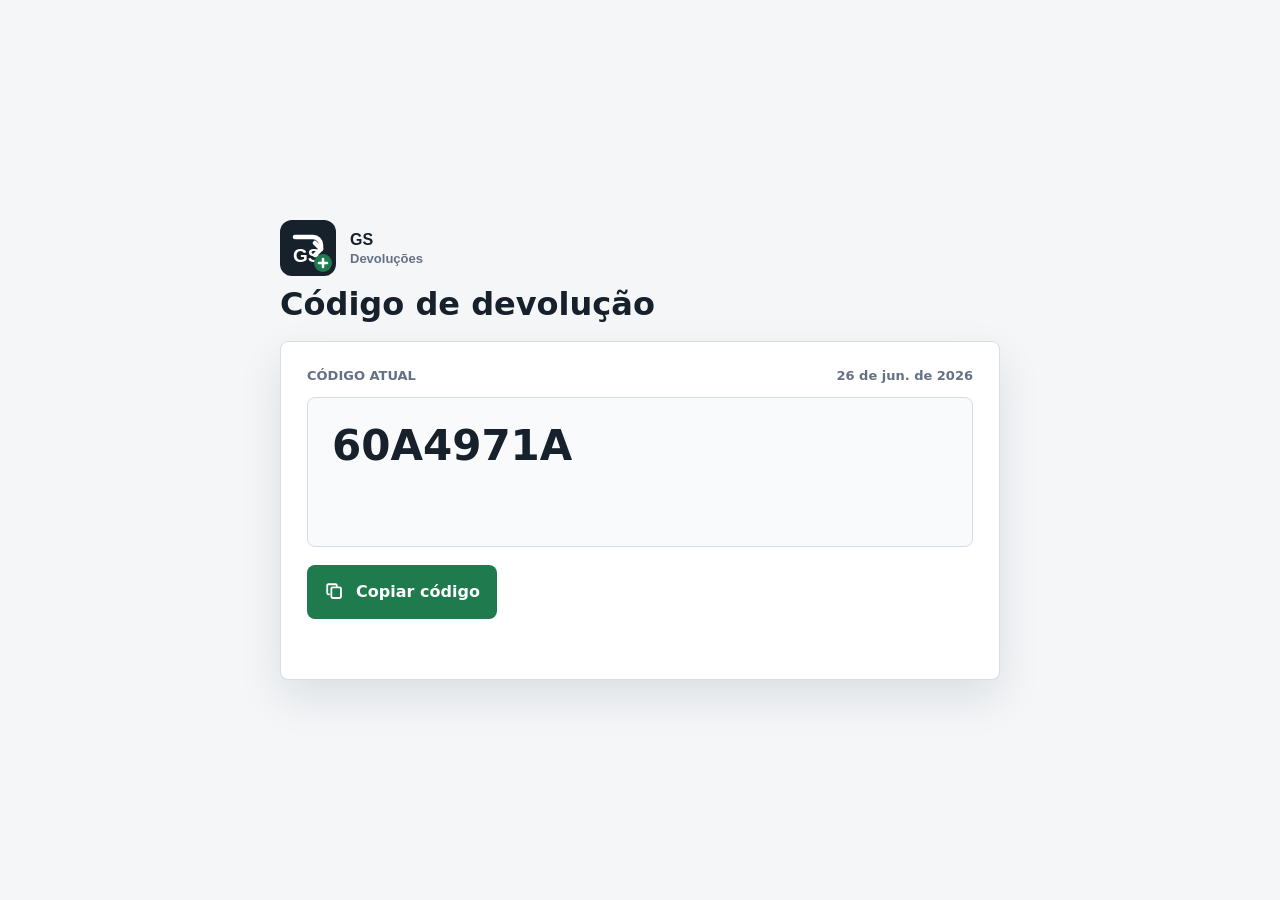
<file: index.html>
<!doctype html>
<html lang="pt-BR">
  <head>
    <meta charset="utf-8" />
    <meta name="viewport" content="width=device-width, initial-scale=1" />
    <title>Código de Devolução GS</title>
    <meta name="theme-color" content="#17212b" />
    <meta name="apple-mobile-web-app-title" content="GS Devoluções" />
    <link rel="icon" type="image/svg+xml" href="favicon.svg" />
    <link rel="apple-touch-icon" sizes="180x180" href="apple-touch-icon.png" />
    <link rel="stylesheet" href="styles.css" />
  </head>
  <body>
    <main class="copy-page">
      <section class="copy-panel" aria-live="polite">
        <header class="copy-header">
          <div class="brand-lockup">
            <img
              class="site-logo"
              src="logo-gs-devolucoes.svg"
              alt="GS Devoluções"
            />
          </div>
          <h1>Código de devolução</h1>
        </header>

        <div class="code-area">
          <div class="code-topline">
            <span>Código atual</span>
            <time id="updatedAt">Carregando</time>
          </div>

          <output class="code-display" id="returnCode">Carregando...</output>

          <button
            class="copy-button"
            id="copyButton"
            type="button"
            disabled
            aria-label="Copiar código de devolução"
          >
            <svg aria-hidden="true" viewBox="0 0 24 24" fill="none">
              <path
                d="M8 8.5C8 7.67 8.67 7 9.5 7H17C17.83 7 18.5 7.67 18.5 8.5V17C18.5 17.83 17.83 18.5 17 18.5H9.5C8.67 18.5 8 17.83 8 17V8.5Z"
                stroke="currentColor"
                stroke-width="2"
              />
              <path
                d="M5.5 14.5H5C4.17 14.5 3.5 13.83 3.5 13V5C3.5 4.17 4.17 3.5 5 3.5H12.5C13.33 3.5 14 4.17 14 5V5.5"
                stroke="currentColor"
                stroke-width="2"
                stroke-linecap="round"
              />
            </svg>
            <span>Copiar código</span>
          </button>

          <p class="copy-status" id="copyStatus" role="status"></p>
        </div>
      </section>
    </main>

    <script src="app.js"></script>
  </body>
</html>
</file>
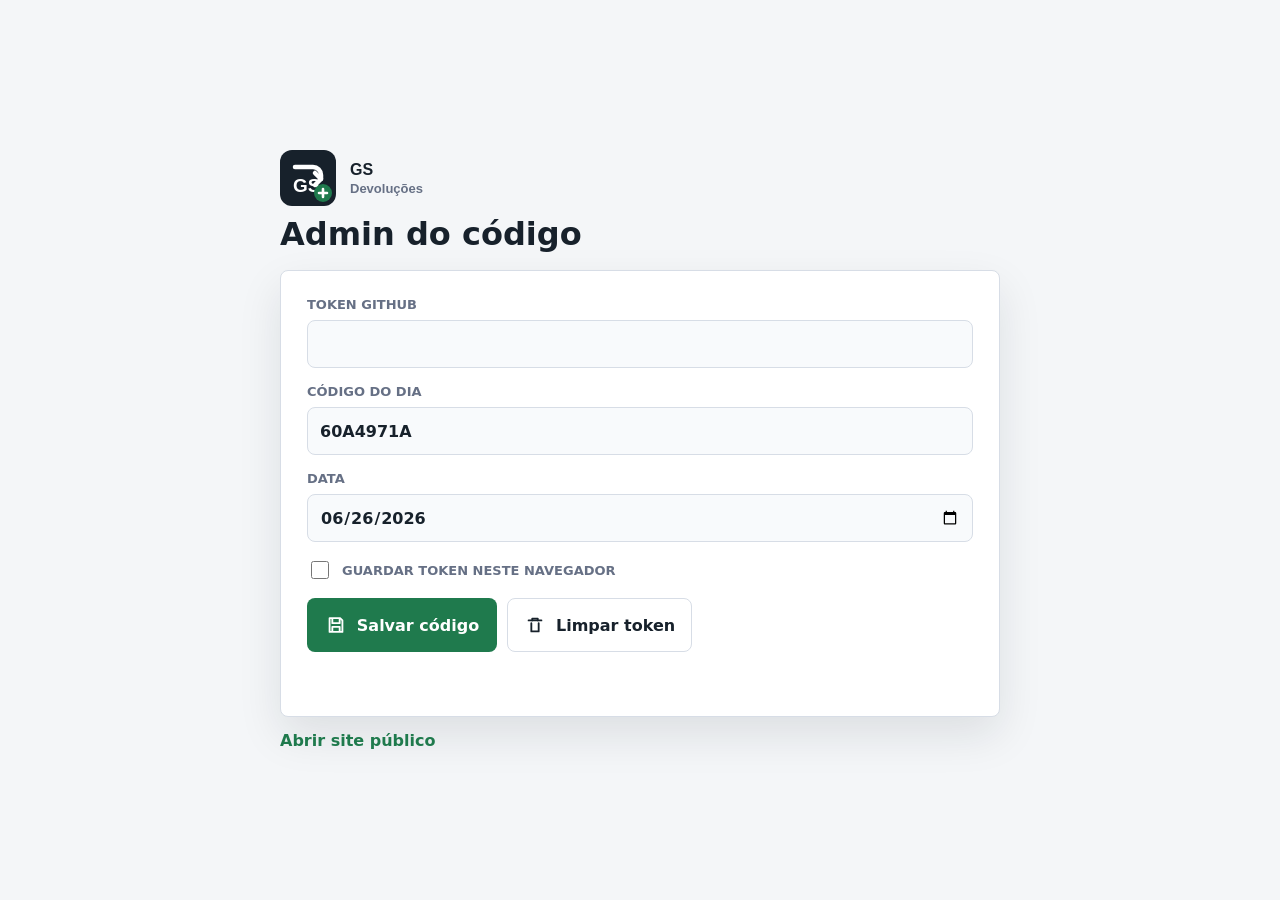
<file: admin.html>
<!doctype html>
<html lang="pt-BR">
  <head>
    <meta charset="utf-8" />
    <meta name="viewport" content="width=device-width, initial-scale=1" />
    <meta name="robots" content="noindex,nofollow" />
    <title>Admin Código de Devolução GS</title>
    <meta name="theme-color" content="#17212b" />
    <link rel="icon" type="image/svg+xml" href="favicon.svg" />
    <link rel="apple-touch-icon" sizes="180x180" href="apple-touch-icon.png" />
    <link rel="stylesheet" href="styles.css" />
  </head>
  <body>
    <main class="admin-page">
      <section class="admin-panel">
        <header class="copy-header">
          <div class="brand-lockup">
            <img
              class="site-logo"
              src="logo-gs-devolucoes.svg"
              alt="GS Devoluções"
            />
          </div>
          <h1>Admin do código</h1>
        </header>

        <form class="admin-form" id="adminForm" autocomplete="off">
          <label class="field">
            <span>Token GitHub</span>
            <input
              id="githubToken"
              type="password"
              autocomplete="off"
              spellcheck="false"
            />
          </label>

          <label class="field">
            <span>Código do dia</span>
            <input
              id="dailyCode"
              type="text"
              autocomplete="off"
              inputmode="latin"
              spellcheck="false"
            />
          </label>

          <label class="field">
            <span>Data</span>
            <input id="codeDate" type="date" />
          </label>

          <label class="remember-field">
            <input id="rememberToken" type="checkbox" />
            <span>Guardar token neste navegador</span>
          </label>

          <div class="admin-actions">
            <button class="copy-button admin-save" type="submit">
              <svg aria-hidden="true" viewBox="0 0 24 24" fill="none">
                <path
                  d="M5 4.5H16.5L19 7V19.5H5V4.5Z"
                  stroke="currentColor"
                  stroke-width="2"
                  stroke-linejoin="round"
                />
                <path
                  d="M8 4.5V10H16V4.5"
                  stroke="currentColor"
                  stroke-width="2"
                  stroke-linejoin="round"
                />
                <path
                  d="M8 19.5V14H16V19.5"
                  stroke="currentColor"
                  stroke-width="2"
                  stroke-linejoin="round"
                />
              </svg>
              Salvar código
            </button>
            <button class="secondary-button" id="clearToken" type="button">
              <svg aria-hidden="true" viewBox="0 0 24 24" fill="none">
                <path
                  d="M5 7H19"
                  stroke="currentColor"
                  stroke-width="2"
                  stroke-linecap="round"
                />
                <path
                  d="M9 7V5H15V7"
                  stroke="currentColor"
                  stroke-width="2"
                  stroke-linecap="round"
                  stroke-linejoin="round"
                />
                <path
                  d="M8 10V19H16V10"
                  stroke="currentColor"
                  stroke-width="2"
                  stroke-linecap="round"
                  stroke-linejoin="round"
                />
              </svg>
              Limpar token
            </button>
          </div>

          <p class="copy-status admin-status" id="adminStatus" role="status"></p>
        </form>

        <a class="site-link" href="index.html">Abrir site público</a>
      </section>
    </main>

    <script src="admin.js"></script>
  </body>
</html>
</file>
<file: styles.css>
:root {
  --page: #f4f6f8;
  --panel: #ffffff;
  --ink: #17212b;
  --quiet: #667085;
  --border: #d7dde6;
  --accent: #1f7a4d;
  --accent-dark: #155f3a;
  --warning: #a15c07;
  --disabled: #98a2b3;
  --shadow: 0 18px 44px rgba(23, 33, 43, 0.1);
}

* {
  box-sizing: border-box;
}

body {
  margin: 0;
  min-height: 100vh;
  background: var(--page);
  color: var(--ink);
  font-family:
    Inter, ui-sans-serif, system-ui, -apple-system, BlinkMacSystemFont, "Segoe UI",
    sans-serif;
}

button {
  font: inherit;
}

input {
  font: inherit;
}

.copy-page {
  min-height: 100vh;
  display: grid;
  place-items: center;
  padding: 28px;
}

.copy-panel {
  width: min(720px, 100%);
}

.copy-header {
  margin-bottom: 18px;
}

.brand-lockup {
  display: flex;
  align-items: center;
  gap: 10px;
  margin-bottom: 10px;
}

.site-logo {
  width: 184px;
  max-width: 100%;
  height: auto;
  flex: 0 0 auto;
}

.copy-header p {
  margin: 0;
  color: var(--quiet);
  font-size: 13px;
  font-weight: 800;
  text-transform: uppercase;
}

.copy-header h1 {
  margin: 0;
  font-size: 32px;
  line-height: 1.15;
}

.code-area {
  padding: 26px;
  border: 1px solid var(--border);
  border-radius: 8px;
  background: var(--panel);
  box-shadow: var(--shadow);
}

.code-topline {
  display: flex;
  justify-content: space-between;
  gap: 16px;
  margin-bottom: 14px;
  color: var(--quiet);
  font-size: 13px;
  font-weight: 800;
  text-transform: uppercase;
}

.code-topline time {
  text-align: right;
  text-transform: none;
}

.code-display {
  display: block;
  min-height: 150px;
  width: 100%;
  padding: 24px;
  border: 1px solid var(--border);
  border-radius: 8px;
  background: #f8fafc;
  color: var(--ink);
  font-size: 42px;
  font-weight: 900;
  line-height: 1.15;
  overflow-wrap: anywhere;
  white-space: pre-wrap;
}

.code-display.empty {
  color: var(--quiet);
  font-size: 28px;
}

.copy-button {
  display: inline-flex;
  align-items: center;
  justify-content: center;
  gap: 10px;
  min-width: 190px;
  min-height: 54px;
  margin-top: 18px;
  border: 1px solid transparent;
  border-radius: 8px;
  background: var(--accent);
  color: #ffffff;
  cursor: pointer;
  font-weight: 900;
}

.copy-button:hover:not(:disabled) {
  background: var(--accent-dark);
}

.copy-button:active:not(:disabled) {
  transform: translateY(1px);
}

.copy-button:disabled {
  background: var(--disabled);
  cursor: not-allowed;
}

.copy-button svg {
  width: 22px;
  height: 22px;
  flex: 0 0 auto;
}

.copy-status {
  min-height: 22px;
  margin: 12px 0 0;
  color: var(--accent);
  font-weight: 800;
}

.copy-status.error {
  color: var(--warning);
}

.admin-page {
  min-height: 100vh;
  display: grid;
  place-items: center;
  padding: 28px;
}

.admin-panel {
  width: min(720px, 100%);
}

.admin-form {
  display: grid;
  gap: 16px;
  padding: 26px;
  border: 1px solid var(--border);
  border-radius: 8px;
  background: var(--panel);
  box-shadow: var(--shadow);
}

.field {
  display: grid;
  gap: 8px;
}

.field span,
.remember-field span {
  color: var(--quiet);
  font-size: 13px;
  font-weight: 800;
  text-transform: uppercase;
}

.field input {
  width: 100%;
  min-height: 48px;
  border: 1px solid var(--border);
  border-radius: 8px;
  background: #f8fafc;
  color: var(--ink);
  padding: 0 12px;
  font-weight: 800;
}

.field input:focus {
  border-color: var(--accent);
  outline: 3px solid rgba(31, 122, 77, 0.14);
}

.remember-field {
  display: flex;
  align-items: center;
  gap: 10px;
}

.remember-field input {
  width: 18px;
  height: 18px;
  accent-color: var(--accent);
}

.admin-actions {
  display: flex;
  flex-wrap: wrap;
  gap: 10px;
}

.admin-save {
  margin-top: 0;
}

.secondary-button {
  display: inline-flex;
  align-items: center;
  justify-content: center;
  gap: 10px;
  min-height: 54px;
  border: 1px solid var(--border);
  border-radius: 8px;
  background: #ffffff;
  color: var(--ink);
  cursor: pointer;
  padding: 0 16px;
  font-weight: 900;
}

.secondary-button:hover {
  background: #f8fafc;
}

.secondary-button svg {
  width: 22px;
  height: 22px;
  flex: 0 0 auto;
}

.admin-form.is-saving button,
.admin-form.is-saving input {
  opacity: 0.72;
  pointer-events: none;
}

.admin-status {
  margin: 0;
}

.site-link {
  display: inline-flex;
  margin-top: 14px;
  color: var(--accent);
  font-weight: 900;
  text-decoration: none;
}

.site-link:hover {
  color: var(--accent-dark);
}

@media (max-width: 560px) {
  .copy-page,
  .admin-page {
    align-items: stretch;
    padding: 18px;
  }

  .copy-header h1 {
    font-size: 26px;
  }

  .code-area {
    padding: 18px;
  }

  .code-topline {
    align-items: flex-start;
    flex-direction: column;
  }

  .code-topline time {
    text-align: left;
  }

  .code-display {
    min-height: 132px;
    padding: 18px;
    font-size: 31px;
  }

  .code-display.empty {
    font-size: 22px;
  }

  .copy-button {
    width: 100%;
  }

  .admin-form {
    padding: 18px;
  }

  .admin-actions,
  .secondary-button {
    width: 100%;
  }
}
</file>
